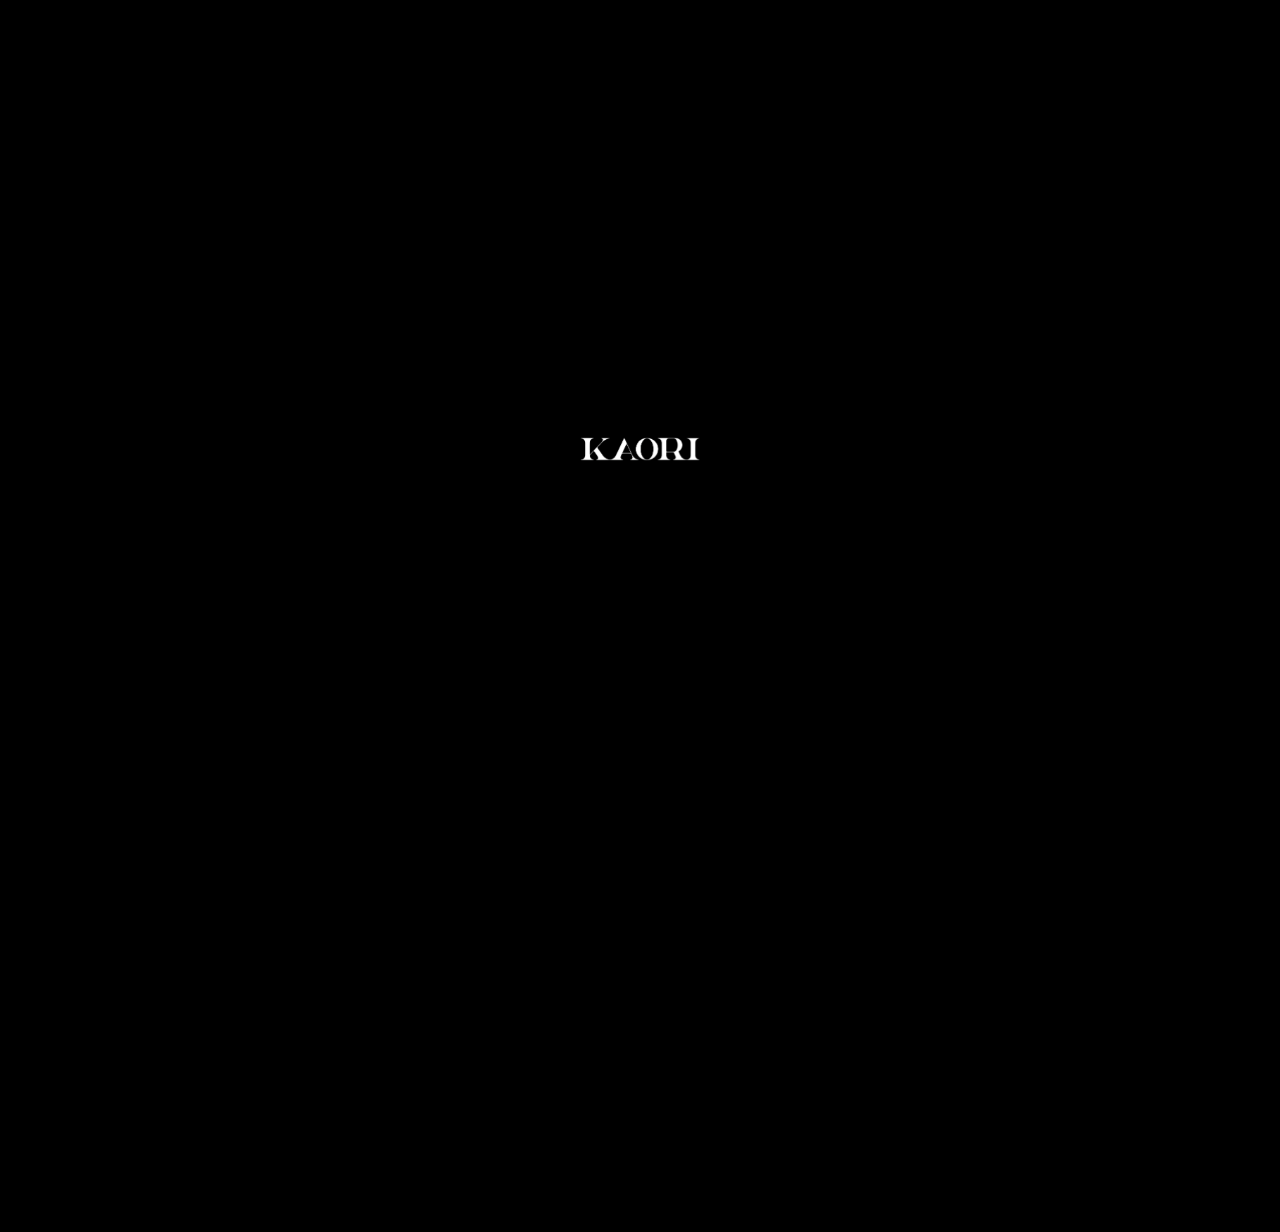
<file: contact.html>
<!DOCTYPE html>
<html lang="en">
<head>
  <meta charset="UTF-8"/>
  <meta name="viewport" content="width=device-width, initial-scale=1.0"/>
  <title>Contact Us</title>

  <!-- Main Stylesheets -->
  <link rel="stylesheet" href="style.css"/>
  <link rel="stylesheet" href="media-queries.css"/>
  <link rel="stylesheet" href="resturant-tour.css"/>
  <link rel="stylesheet" href="contact.css"/>

  <!-- Google Fonts -->
  <link rel="preconnect" href="https://fonts.googleapis.com"/>
  <link rel="preconnect" href="https://fonts.gstatic.com" crossorigin/>
  <link href="https://fonts.googleapis.com/css2?family=Forum&display=swap" rel="stylesheet"/>
  <link href="https://fonts.googleapis.com/css2?family=Open+Sans:wght@300;400&display=swap" rel="stylesheet"/>
  <link href="https://fonts.googleapis.com/css2?family=Cormorant+Garamond:ital,wght@0,300..700;1,300..700&display=swap" rel="stylesheet">

  <!-- Font Awesome -->
  <link rel="stylesheet"
        href="https://cdnjs.cloudflare.com/ajax/libs/font-awesome/6.5.0/css/all.min.css"/>
</head>
<body class="preloading">

      <!-- Preloader -->
  <div id="preloader">
    <img
      id="preloader-logo"
      src="Resources/kaori-footer.png"
      alt="Loading…"
    />
  </div>

  <main id="main-content" data-scroll-container>

    <!-- Navbar with Hamburger -->
    <!-- Ab sirf "fade-in" hai. Delay class JS dekh ke mobile par add karega. -->
<!-- NAVBAR -->
<div id="navbar" class="kaori-navbar fade-in">
  <!-- Logo -->
  <a href="index.html" class="logo-link">
    <div class="logo-img">
      <img src="Resources/kaori-footer.png" alt="KAORI Logo" />
    </div>
  </a>
  <!-- Hamburger Icon -->
  <div class="hamburger">
    <span></span>
    <span></span>
    <span></span>
  </div>

  <!-- Desktop Navigation Links -->
  <nav class="nav-links">
    <a href="resturant-tour.html">RESTURANT TOUR</a>
    <a href="contact.html">CONTACT</a>
       <a href="menu.html" class="cta">MENU</a>
  </nav>
</div>

<!-- MOBILE OVERLAY NAV MENU -->
<div class="mobile-nav-overlay">
  <nav class="mobile-nav">
    <a href="menu.html">MENU</a>
    <a href="resturant-tour.html">RESTURANT TOUR</a>
    <a href="contact.html">CONTACT</a>
  </nav>
</div>

    <!-- MAIN CONTENT -->
    <section class="content-section fade-in">
      <div class="container">
        <section class="tour-section">
          <div class="tour-wrapper">

            <!-- LEFT PANEL: HERO IMAGE + CONTACT -->
            <div class="tour-left fade-item"
                 style="background: url('Resources/Contact.jpg') center/cover no-repeat;">
              <div class="tour-overlay">
                <h2>CONTACT</h2>
              </div>
            </div>

            <!-- RIGHT PANEL: stacked full-width boxes -->
            <div class="tour-right fade-item">

              <!-- Get In Touch + Icons -->
              <div class="getin-box fade-item">
                <h3>GET IN TOUCH</h3>
                <p><strong>Address:</strong> Aimen Abad Road, next to Qasr-e-Iqbal Marquee, Sialkot</p>
                <p><strong>Phone:</strong> (052) 3522414</p>
                <p><strong>Email:</strong> hello@kaori.pk</p>
          <div class="social-icons">
            <a href="https://www.facebook.com/kaori.sialkot/" class="social-link" target="_blank">
              <i class="fab fa-facebook-f"></i>
            </a>
            <a href="https://www.instagram.com/kaori.pk/?hl=en" class="social-link" target="_blank">
              <i class="fab fa-instagram"></i>
            </a>
            <!-- <a href="https://twitter.com/yourhandle" class="social-link" target="_blank">
              <i class="fab fa-twitter"></i>
            </a>
            <a href="https://behance.net/yourhandle" class="social-link" target="_blank">
              <i class="fab fa-behance"></i>
            </a> -->
                </div>
              </div>

              <!-- Google Map (full width) -->
              <div class="map-box fade-item">
<iframe src="https://www.google.com/maps/embed?pb=!1m18!1m12!1m3!1d3365.8750602560926!2d74.53732819999999!3d32.4760334!2m3!1f0!2f0!3f0!3m2!1i1024!2i768!4f13.1!3m3!1m2!1s0x391eeba982905235%3A0x9381794d06848ba5!2sKaori!5e0!3m2!1sen!2s!4v1751356314694!5m2!1sen!2s" width="600" height="450" style="border:0;" allowfullscreen="" loading="lazy" referrerpolicy="no-referrer-when-downgrade"></iframe>
              </div>

            </div> <!-- /.tour-right -->

          </div> <!-- /.tour-wrapper -->
        </section> <!-- /.tour-section -->
      </div> <!-- /.container -->
    </section> <!-- /.content-section -->

  </main>

  <!-- FOOTER -->
  <footer id="site-footer">
    <div class="footer-inner fade-item">
      <div class="footer-logo"><img src="Resources/kaori-footer.png" alt="KAORI Logo"/></div>
      <h2 class="social-title">Follow Us</h2>
          <div class="social-icons">
            <a href="https://www.facebook.com/kaori.sialkot/" class="social-link" target="_blank">
              <i class="fab fa-facebook-f"></i>
            </a>
            <a href="https://www.instagram.com/kaori.pk/?hl=en" class="social-link" target="_blank">
              <i class="fab fa-instagram"></i>
            </a>
            <!-- <a href="https://twitter.com/yourhandle" class="social-link" target="_blank">
              <i class="fab fa-twitter"></i>
            </a>
            <a href="https://behance.net/yourhandle" class="social-link" target="_blank">
              <i class="fab fa-behance"></i>
            </a> -->
      </div>
    </div>
  </footer>

  <!-- SCRIPTS -->
<script>
  // Select DOM elements
  const hamburger = document.querySelector('.hamburger');
  const mobileMenu = document.querySelector('.mobile-nav-overlay');
  const navLinks = document.querySelectorAll('.mobile-nav a');

  // Toggle menu on hamburger click
  hamburger.addEventListener('click', () => {
    hamburger.classList.toggle('open');
    mobileMenu.classList.toggle('active');
  });

  // Close menu when any link is clicked
  navLinks.forEach(link => {
    link.addEventListener('click', () => {
      hamburger.classList.remove('open');
      mobileMenu.classList.remove('active');
    });
  });
</script>

<script>
  document.addEventListener('DOMContentLoaded', () => {
    const hamburger = document.querySelector('.hamburger');
    const overlay   = document.querySelector('.mobile-nav-overlay');

    // Toggle the overlay
    hamburger.addEventListener('click', () => {
      overlay.classList.toggle('open');
    });

    // Close when any link is clicked
    overlay.querySelectorAll('a').forEach(link =>
      link.addEventListener('click', () => overlay.classList.remove('open'))
    );
  });
</script>



<script>
    document.addEventListener('DOMContentLoaded', () => {
      const fadeItems = document.querySelectorAll('.fade-item, .fade-in');
      const observer = new IntersectionObserver((entries, obs) => {
        entries.forEach(entry => {
          if (entry.isIntersecting) {
            entry.target.classList.add('visible');
            obs.unobserve(entry.target);
          }
        });
      }, { threshold: 0.1 });
      fadeItems.forEach(el => observer.observe(el));
    });
  </script>

  <!-- Preloader initialization -->
  <script>
    window.addEventListener('load', () => {
      const pre  = document.getElementById('preloader');
      const logo = document.getElementById('preloader-logo');
      const body = document.body;
      logo.animate([
        { opacity: 0, transform: 'scale(0.95)' },
        { opacity: 1, transform: 'scale(1)' }
      ], {
        duration: 1000,
        easing: 'ease-out',
        fill: 'forwards'
      });
      setTimeout(() => {
        pre.classList.add('hide');
        body.classList.remove('preloading');
      }, 1600);
    });
  </script>

</body>
</html>
</file>
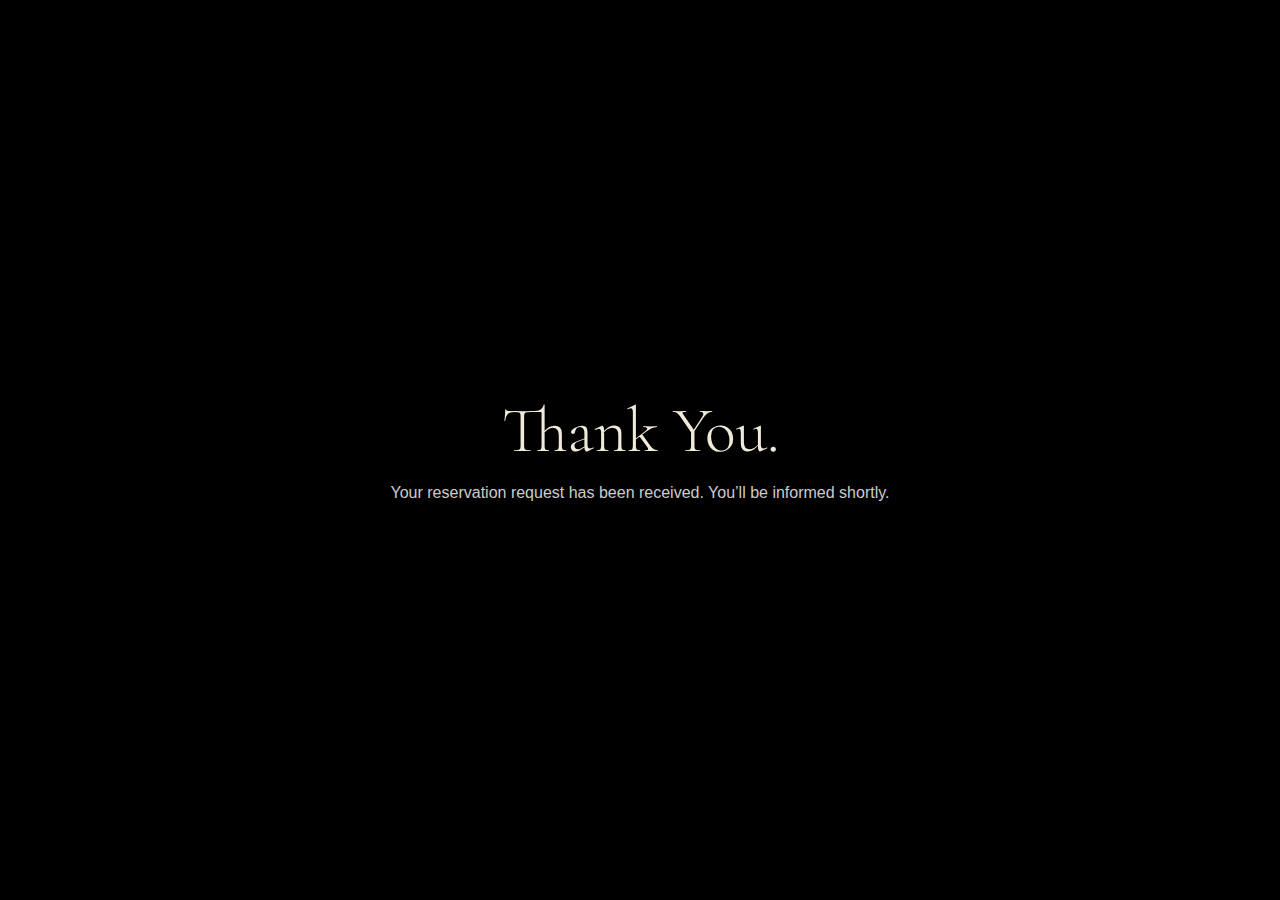
<file: thank_you.html>
<!DOCTYPE html>
<html lang="en">
<head>
  <meta charset="UTF-8" />
  <meta name="viewport" content="width=device-width, initial-scale=1.0"/>
  <title>Thank You – KAORI</title>

  <!-- Kaori’s core styles -->
  <link rel="stylesheet" href="style.css" />
  <link rel="stylesheet" href="media-queries.css" />
<link href="https://fonts.googleapis.com/css2?family=Cormorant+Garamond:wght@500;700&display=swap" rel="stylesheet">


  <style>
    /* reset + full-height background */
    html, body {
      margin: 0;
      padding: 0;
      height: 100%;
      background: #000;
    }
    /* flex-center wrapper with padding */
    .wrapper {
      display: flex;
      align-items: center;
      justify-content: center;
      text-align: center;
      min-height: 100vh;
      padding: 1rem;
      box-sizing: border-box;
    }
    /* constrain content width */
    .thank-you {
      max-width: 600px;
      width: 100%;
    }
    /* responsive headline */
    .thank-you h1 {
      font-family: "Cormorant Garamond", serif;
      color: #f0eada;
      font-weight: 300;
      margin: 0;
      line-height: 1.1;
      font-size: clamp(2rem, 8vw, 4rem);
    }
    /* responsive subtext */
    .thank-you p {
      margin-top: 1rem;
      font-family: sans-serif;
      color: #ccc;
      line-height: 1.4;
      font-size: clamp(0.9rem, 4vw, 1rem);
    }
  </style>
</head>
<body>
  <div class="wrapper">
    <div class="thank-you">
      <h1>Thank You.</h1>
      <p>Your reservation request has been received. You’ll be informed shortly.</p>
    </div>
  </div>
</body>
</html>
</file>
<file: media-queries.css>
/* ==========================================================================
   HERO SECTION (base)
   ========================================================================== */

   /* navbar */
.kaori-navbar {
  position: absolute; top:30px; left:70px;
  background-color: #0d0d0d; border-radius: 12px;
  padding:8px 18px; display:flex; align-items:center; gap:16px;
  width: max-content; z-index: 10;
}
.logo-img img { height:20px; }
.nav-links { display:flex; gap:15px; }
.nav-links a {
  color:#ccc; font-size:.65rem; padding:6px 10px;
  transition: color .3s;
}
.nav-links a:hover { color:#fff; }
.nav-links .cta {
  border:1px solid #888; background:rgba(255,255,255,0.05);
  border-radius:6px; color:#fff; padding:6px 14px; font-weight:500;
  transition: background .3s, border-color .3s;
}
.nav-links .cta:hover { background:rgba(255,255,255,0.1); border-color:#fff; }

/* hamburger (mobile) */
.hamburger {
  display: none; flex-direction:column; justify-content:space-between;
  width:24px; height:18px; cursor:pointer; margin-left:16px; z-index:11;
}
.hamburger span { height:2px; background:#f0eada; border-radius:1px; }


#hero {
  margin: 10px;
  display: flex;
  height: calc(100vh - 20px);
  gap: 10px;
  border-radius: 10px;
  position: relative;
}

.left-container {
  position: relative;
  width: 70%;
  border-radius: 10px;
  overflow: hidden;
  background: rgb(35, 35, 35) center/cover url(Resources/Hero.png);
}
.left-container::before {
  content: "";
  position: absolute; inset: 0;
  background: linear-gradient(to top, rgba(0,0,0,1), transparent);
  z-index: 1;
}
.left-container img.left-bg-img {
  position: absolute; inset: 0;
  width: 100%; height: 100%; object-fit: cover;
  opacity: 0; animation: fade-in-img 1s ease 0.4s forwards;
  z-index: 0;
}
.headline {
  position: absolute;
  bottom: 150px;
  left: 70px;
  color: #f0eada;
  font-family: "Italiana", sans-serif;
  font-weight: 800;
  font-size: 3.5vw;
  line-height: 1.2;
  text-shadow: 1px 1px 2px rgba(10,10,10,1);
  z-index: 2;
}
.headline h1 { margin: 0; font-weight: 500; }

/* cards */
.right-container {
  width: 30%;
  display: flex;
  flex-direction: column;
  gap: 10px;
}
#hero .card {
  position: relative; flex: 1; border-radius: 16px; overflow: hidden;
  display: flex; flex-direction: column; justify-content: flex-end;
  background-size: cover; background-position: center;
}
#hero .card::before {
  content: ""; position: absolute; inset: 0;
  background: linear-gradient(to top, rgba(0,0,0,1), transparent);
  z-index: 1;
}
.card-image img { width:100%; height:100%; object-fit:cover; transition:transform .4s ease; }
.card .overlay { position:absolute; inset:0; background:rgba(0,0,0,0.2); z-index:2; transition:background .4s ease; }
.card:hover .overlay { background:rgba(0,0,0,0.4); }
.card:hover .card-image img { transform: scale(1.03); }
.card-heading {
  position: absolute; bottom:20px; right:20px;
  color:#f0eada; font-family:"Italiana"; font-size:1vw; font-weight:500;
  text-shadow:1px 1px 2px rgba(0,0,0,0.4); z-index:3;
}





/* ==========================================================================
   TABLET LAYOUT (≤1024px)
   ========================================================================== */
@media (max-width: 1024px) {
   /* Hero becomes vertical flow */
  #hero {
    display: flex;
    flex-direction: column;
    height: auto;
  }

  /* Left pane above, full width */
  .left-container {
    width: 100%;
    height: auto;
  }
  .left-container img.left-bg-img {
    position: relative;
    height: auto;
  }

  /* Navbar & headline reposition */
  .kaori-navbar {
    top: 20px;
    left: 20px;
  }
  .headline {
    bottom: 20%;
    left: 20px;
    font-size: 6vw;
  }

  /* Right‐container: wrap cards, not force-nowrap */
  .right-container {
    display: flex !important;
    flex-direction: row !important;
    flex-wrap: nowrap !important;
    overflow-x: auto;           /* scroll if it overflows */
    gap: 10px !important;
    width: 100% !important;
    margin: 0 0 20px !important;
    padding: 0 20px !important;
  }
  .right-container .card {
    flex: 1 1 calc((100% - 20px) / 3);
    min-width: 240px;       /* <-- ensures they never shrink below 240px */
    height: 200px;
    margin: 0;
  }
}


/* ==========================================================================
   MOBILE LAYOUT (≤768px) 
   ========================================================================== */
@media (max-width: 768px) {
  /* same stacking but with smaller heights */
  .left-container { height: 50vh; }
  .headline { bottom: 15%; left: 15px; font-size: 8vw; }
  .right-container .card { height: 150px; }
  /* show hamburger */
  .nav-links { display: none; }
  .hamburger { display: flex; }
  .nav-links.open {
    display: flex; flex-direction: column;
    position: absolute; top: 56px; right: 20px;
    background: rgba(255, 0, 0, 0.95);
    padding: 10px; border-radius: 8px; gap: 10px;
  }

  .right-container {
    display: flex !important;
    flex-direction: column !important; /* stack */
    gap: 10px;
    padding: 0 20px 20px;
    margin: 20px 0;
  }
  .right-container .card {
    flex: 0 0 auto;
    width: 100%;
    height: 150px;
  }

   .menu-section {
    max-width: 100%;
    margin: 2rem 1rem;
    padding: 3rem 1rem;
  }
  .section-title {
    font-size: 2.5rem;
    margin-bottom: 1.5rem;
  }
  .menu-tabs {
    flex-wrap: wrap;
    gap: 0.5rem;
    margin-bottom: 2rem;
  }
  .menu-tab {
    font-size: 0.85rem;
    padding: 0.4rem 1rem;
  }
  .menu-item-grid {
    grid-template-columns: 1fr;
    gap: 1.5rem;
  }
  .item-name {
    font-size: 1rem;
  }
  .item-price {
    font-size: 1rem;
  }
  .item-desc {
    font-size: 0.85rem;
  }
  .view-full-btn {
    font-size: 0.9rem;
    padding: 0.5rem 1.5rem;
  }

}

/* ─────────── RESPONSIVE STACK @ ≤820px ─────────── */
@media (max-width: 820px) {
  /* 1) Hide scroll indicators */
  .scroll-ring-indicator,
  .ring-bg,
  .scroll-content,
  .scroll-bars,
  .scroll-label {
    display: none !important;
  }

  /* 2) Disable horizontal-scroll wrappers */
  .horizontal-container,
  .space-holder,
  .sticky,
  .horizontal,
  .horizontal-inner {
    position: static !important;
    width: 100% !important;
    height: auto !important;
    overflow: visible !important;
    transform: none !important;
    display: block !important;
  }

  /* 3) Stack all cards vertically */
  .cards {
    display: flex !important;
    flex-direction: column !important;
    flex-wrap: nowrap !important;
    align-items: stretch !important;
    padding: 1rem !important;
    gap: 1rem !important;
    position: static !important;
    min-width: auto !important;
    height: auto !important;
  }

  /* 4) Make each “card” full-width */
  .sample-card,
  .kaori-quality {
    width: 100% !important;
    margin: 0 0 1.5rem 0 !important;
    height: auto !important;
    flex-shrink: 0 !important;
  }

  /* 5) Inside .sample-card, stack text above image */
  .sample-card {
    display: flex !important;
    flex-direction: column !important;
    padding: 1.5rem !important;
  }
  .sample-card .text-content,
  .sample-card .image-content {
    width: 100% !important;
    margin: 0 !important;
  }

  /* 6) Breathing room: heading, text, image */
  .sample-card .text-content h2 {
    margin-bottom: 1rem !important;
  }
  .sample-card .text-content p {
    margin-bottom: 1.5rem !important;
  }
  .sample-card .image-content {
    margin-top: 1.5rem !important;
  }
}





@media (max-width: 825px) {
  /* 1) Hero container full width, flow by content */
  #hero {
    display: block !important;
    height: auto !important;
    margin: 0px !important;
    padding: 0 10px !important;
  }

 
  

  /* 3) Left pane sits below navbar, fixed height */
  .left-container {
    position: relative !important;
    width: 100% !important;
    height: 90vh !important;
    margin: 56px 0 0 0 !important; /* push below navbar */
    border-radius: 1rem !important;
    overflow: hidden;
  }
  .left-container img.left-bg-img {
    position: absolute !important;
    inset: 0 !important;
    width: 100% !important;
    height: 100% !important;
    object-fit: cover !important;
  }
  .left-container::before {
    inset: 0 !important;
  }

  /* 4) Headline inside left-container, spaced from top */
  .headline {
    position: absolute !important;
    margin-top: 150px !important;
    margin-left: 20px;
    text-align: left;
    font-size: 3rem !important;
    line-height: 1.1 !important;
    z-index: 10 !important;
  }

  /* 5) Cards stack after left-pane */
  .right-container {
    display: flex !important;
    flex-direction: column !important;
    gap: 12px !important;
    padding: 16px !important;
    margin: 0 !important;
  }
  .right-container .card {
    width: 100% !important;
    height: 150px !important;
    border-radius: 8px !important;
  }

  /* Card heading size */
  .card-heading {
    position: absolute;
    bottom: 20px;
    right: 20px;
    color: #f0eada;
    font-family: "Italiana", sans-serif;
    font-size: 2rem !important;
    font-weight: 500;
    text-align: right;
    line-height: 1.2;
    text-shadow: 1px 1px 2px rgba(0,0,0,0.4);
    pointer-events: none;
    z-index: 3;
  }

 
 
         

  /* Booking section wrapper (if needed) */
  .booking-section {
    /* your overrides here */
  }


  .about-history-section{
    margin-top: 0px;
  }

 .about-history-wrapper {  
    flex-direction: column;
    gap: 70px !important;
    padding: 1rem !important;
  }

  /* override flex-grow on mobile */
  .about-history-wrapper .card {
    flex: 0 0 auto !important;
    width: 100% !important;
    margin-bottom: 0 !important;
  }

  .about-history-wrapper .content {
    flex-direction: row !important;
    gap: 12px !important;
  }
  .about-history-wrapper .img-wrap {
    flex: 0 0 40%;
    max-width: 40%;
    height: auto;
  }
  .about-history-wrapper .info {
    justify-content: flex-end;
    gap: 4px;
  }
  .about-history-wrapper .subtitle {
    font-size: 0.85rem;
    margin-bottom: 0;
  }
  .about-history-wrapper .title {
    font-size: 1.8rem;
    margin-bottom: 4px;
  }
  .about-history-wrapper .arrow {
    font-size: 1.2rem;
    margin-top: 0;
  }

}



/* ─────────── MID-SIZE (≤1200px & >768px) ─────────── */
@media (max-width: 1200px) and (min-width: 769px) {
  .menu-section {
    /* full width minus side-margins */
    max-width: calc(100% - 4rem);
    margin: 2rem auto;
    /* thoda kam padding taake border andar rahe */
    padding: 3rem 1.5rem;
  }
}




/* ==========================================================================  
   MOBILE – NARROW VIEW @ ≤530px  
   ========================================================================== */
@media (max-width: 530px) {
  .item-header {
    display: flex !important;
    flex-direction: row !important;
    flex-wrap: nowrap;
    align-items: center;
    gap: 0.5rem;
  }
  .item-name,
  .item-price {
    flex: 0 0 auto;
    white-space: nowrap;
    font-size: 0.95rem; /* adjust if needed */
  }
  .dots {
    flex: 1 1 auto;
    min-width: 0;
    border-bottom: 1px dotted #444;
    margin: 0 0.5rem;
    /* ensure overflow is handled */
    overflow: hidden;
  }
}



/* ==========================================================================
   CUSTOM MENU PAGE – RESPONSIVE OVERRIDES (match homepage break at 820px)
   ========================================================================== */

/* by default (desktop) */
.hamburger,
.mobile-nav-overlay {
  display: none;
}

/* desktop nav-links */
@media screen and (min-width: 821px) {
  .kaori-navbar .nav-links {
    display: flex !important;
  }
}

/* mobile layout ≤820px */
@media screen and (max-width: 820px) {

   /* 2) Navbar fixed top, logo center, hamburger left, hide links */
  .kaori-navbar {
    position: relative !important;
    top: 100; left: 0; right: 0;
    width: 100% !important;
    height: 50px;
    background: transparent;
    display: flex;
    align-items: center;
    justify-content: center;
    padding: 0;
    z-index: 1000;
    border-radius: 0;
    transition: transform 0.3s ease, opacity 0.3s ease;
  }

  .kaori-navbar .logo-img {
    margin: 0; /* centers logo */
  }

   .kaori-navbar .logo-img img {
    height: 35px; /* centers logo */
  }
  .nav-links {
    display: none !important;
  }
  .hamburger {
    display: flex !important;
    position: absolute;
    top: 50%;
    left: 16px;
    transform: translateY(-50%);
    cursor: pointer;
    margin-left: -1px;
  }
  .hamburger span {
    background: #f0eada;
  }

  /* 1) Show hamburger, hide desktop links */
  .hamburger {
    display: flex !important;
    cursor: pointer;
    gap: 4px;
  }
  .kaori-navbar .nav-links {
    display: none !important;
  }

  /* 2) Navbar full-width styling */
  .kaori-navbar {
    width: 100% !important;
    padding: 8px 16px !important;
    justify-content: center !important;
    position: relative !important;
  }

  .hamburger {
    position: absolute;
    left: 16px;
    top: 50%;
    transform: translateY(-50%);
  }

  .hamburger span {
    display: block;
    width: 24px;
    height: 3px;
    background: #f0eada;
    border-radius: 2px;
  }

  /* 3) Mobile overlay nav */
  .mobile-nav-overlay {
    display: none;
    position: fixed;
    inset: 0;
    background: rgba(0,0,0,0.95);
    z-index: 1000;
    flex-direction: column;
    align-items: center;
    justify-content: center;
    gap: 1.5rem;
  }
  .mobile-nav-overlay.open {
    display: flex !important;
  }
  .mobile-nav a {
    color: #fff;
    font-size: 1.25rem;
    text-transform: uppercase;
    padding: 0.5rem 0;
  }

  /* 4) Page title */
  .page-title-banner .banner-content h1 {
    font-size: 2rem !important;
    text-align: center !important;
  }

  /* 5) Tabs wrap */
  .menu-tabs {
    display: flex !important;
    flex-wrap: wrap !important;
    justify-content: center !important;
    gap: 0.5rem !important;
    margin-bottom: 1.5rem !important;
  }
  .menu-tab {
    flex: 1 1 45% !important;
    max-width: 45% !important;
    text-align: center !important;
    padding: 0.5rem !important;
    font-size: 0.9rem !important;
  }

  /* 6) Menu items → single column */
  .menu-item-grid {
    display: grid !important;
    grid-template-columns: 1fr !important;
    gap: 1rem !important;
  }
  .item-header .item-name,
  .item-header .item-price {
    font-size: 1rem !important;
  }
  .item-desc {
    font-size: 0.9rem !important;
    line-height: 1.4 !important;
  }
}


/* ──────────────────────────────────────────────────────────────────────────
   FORCE MOBILE “MENU” BANNER TO MATCH .menu-section WIDTH @ ≤820px
   ────────────────────────────────────────────────────────────────────────── */
@media (max-width: 820px) {
  .page-title-banner {
    /* same horizontal gutters as .menu-section */
    width: calc(100% - 2rem) !important;  
    margin: 5.5rem auto 0rem auto !important;       /* top/bottom 1.5rem, left/right auto */
    box-sizing: border-box !important;    /* include padding in that width */

    /* if you had padding on desktop, preserve the vertical vs horizontal */
    padding: 2.5rem 1rem !important;      /* adjust as needed for your design */
  }

  .page-title-banner .banner-content h1 {
    text-align: center !important;       /* ensure the text is dead-center */
  }
}

@media (max-width: 1200px) {
  .page-title-banner {
    /* same horizontal gutters as .menu-section */
    width: calc(100% - 2rem) !important;  
    margin: 5.5rem auto 0rem auto !important;       /* top/bottom 1.5rem, left/right auto */
    box-sizing: border-box !important;    /* include padding in that width */

    /* if you had padding on desktop, preserve the vertical vs horizontal */
    padding: 2.5rem 1rem !important;      /* adjust as needed for your design */
  }

  .page-title-banner .banner-content h1 {
    text-align: center !important;       /* ensure the text is dead-center */
  }
}


@media (max-width: 820px) {
  /* 1) Turn the header into a 3-column grid: name | dots | price */
  .menu-item .item-header {
    display: grid !important;
    grid-template-columns: auto 1fr auto !important;
    column-gap: 0.5rem !important;
    align-items: center !important;
    box-sizing: border-box !important;
  }

  /* 2) Allow long names to wrap inside their cell */
  .menu-item .item-name {
    white-space: normal !important;
    word-break: break-word !important;
  }

  /* 3) Dots cell fills the gap but never wraps */
  .menu-item .dots {
    overflow: hidden !important;
    white-space: nowrap !important;
  }

  /* 4) Keep price on one line */
  .menu-item .item-price {
    white-space: nowrap !important;
  }
}


@media (max-width: 820px) {

  .menu-tabs {
    display: flex !important;
    flex-wrap: nowrap !important;
    overflow-x: auto !important;
    -webkit-overflow-scrolling: touch !important;
    gap: 0.5rem !important;
    padding: 0 1rem !important;
    justify-content: flex-start !important;    /* ← lock to left edge */
    scroll-snap-type: x mandatory !important;
    box-sizing: border-box !important;
  }

  .menu-tab {
    flex: 0 0 auto !important;
    scroll-snap-align: start !important;
  }

  /* optional: hide the scrollbar for a cleaner look */
  .menu-tabs::-webkit-scrollbar {
    height: 4px;
  }
  .menu-tabs::-webkit-scrollbar-thumb {
    background: rgba(255,255,255,.2);
    border-radius: 2px;
  }
}


@media (max-width: 820px) {
  .menu-tabs {
    /* Firefox */
    scrollbar-width: none !important;
    /* IE 10+ */
    -ms-overflow-style: none !important;
  }
  /* Chrome, Safari, Opera */
  .menu-tabs::-webkit-scrollbar {
    display: none !important;
  }
}

@media (max-width: 768px) {
  main[data-scroll-container] {
    display: block !important;
    overflow: auto !important;
    height: auto !important;
  }

  body {
    overflow: auto !important;
  }


  section,
  .cards,
  .image-split-section,
  .booking-section,
  .menu-section,
  .about-history-section {
    display: block !important;
    opacity: 1 !important;
    visibility: visible !important;
  }
}
</file>
<file: resturant-tour.css>
/* 1) Pause your page’s animations while the loader is up */
  body.preloading * {
    animation-play-state: paused !important;
    transition: none         !important;
  }

  /* 2) Make #preloader fill the screen */
  #preloader {
    position: fixed;
    inset: 0;
    background: #000;
    display: flex;
    align-items: center;
    justify-content: center;
    z-index: 9999;
  }

  /* 3) Initial state for the logo */
  #preloader-logo {
    width: 120px;
    opacity: 0;
    transform: scale(0.95);
  }

  /* 4) Class to hide it—match whatever your JS actually adds: */
  #preloader.hide,
  #preloader.hidden {
    opacity: 0;
    visibility: hidden;
    transition: opacity 0.4s ease-out, visibility 0.4s;
  }


/* =====================================================================
   RESTAURANT TOUR OVERRIDES (UPDATED)
   ===================================================================== */

/* 1) Disable any parent “container” caps */
.content-section.fade-in {
  padding: 0;
}
.content-section.fade-in > .container {
  max-width: none;
  padding: 0;
}

/* =====================================================================
   BASE LAYOUT (desktop)
   ===================================================================== */
.tour-section {
  background-color: #000;
  height: auto;
  overflow: visible;
}

.tour-wrapper {
  display: flex;
  gap: 2rem;
  margin: 100px 70px;
  align-items: stretch;
}

/* ─── LEFT PANEL ─── */
.tour-left {
  flex: 1;
  position: relative;
  overflow: hidden;
  border: 1px solid rgba(255,255,255,0.2);
  border-radius: 12px;
  background: url('Resources/Kaori-Ritual.jpg') center/cover no-repeat;
  min-height: 50vh;
}
.tour-left::before {
  content: "";
  position: absolute;
  inset: 0;
  background: linear-gradient(to top, rgba(0,0,0,0.7) 20%, transparent 60%);
  z-index: 1;
}
.tour-overlay {
  position: absolute;
  bottom: 1.5rem;
  left: 1.5rem;
  padding: 0.75rem 1.25rem;
  border-radius: 6px;
  z-index: 2;
}
.tour-overlay h2 {
  font-family: 'Cormorant Garamond', serif;
  font-weight: 300;
  /* responsive clamp: won’t go below 2rem or above 4rem */
  font-size: clamp(2rem, 6vw, 4rem);
  line-height: 1.1;
  text-shadow: 1px 1px 2px rgba(0,0,0,0.6);
  color: #f0eada;
}

/* ─── RIGHT PANEL (grid) ─── */
.tour-right {
  flex: 1;
  display: grid;
  grid-template-columns: 1fr 1fr;
  /* first row equal height */
  grid-template-rows: 1fr auto auto;
  grid-template-areas:
    "intro image"
    "reviews reviews"
    "story  story";
  gap: 1.5rem;
  align-items: stretch;
}

/* 1) Intro */
.tour-intro {
  grid-area: intro;
  border: 1px solid rgba(255,255,255,0.2);
  border-radius: 8px;
  padding: 1.5rem;
  display: flex;
  flex-direction: column;
  justify-content: space-between;
  height: 100%;
}
.tour-intro h3 {
  margin-bottom: 0.5rem;
  color: #f0eada;
  font-family: 'Cormorant Garamond', serif;
  font-weight: 200;
  font-size: 1.5rem;
}
.tour-intro p {
  color: #ccc;
  font-family: 'Open Sans', sans-serif;
  font-size: 0.9rem;
  line-height: 1.4;
}

/* 2) Square image */
.tour-image {
  grid-area: image;
  height: 100%;
  overflow: hidden;
}
.tour-image img {
  width: 100%;
  height: 100%;
  object-fit: cover;
  border-radius: 8px;
}

/* 3) Reviews */
.tour-reviews {
  grid-area: reviews;
  display: flex;
  gap: 1rem;
  flex-wrap: wrap;
}
.review-card {
  flex: 1;
  border: 1px solid rgba(255,255,255,0.2);
  border-radius: 6px;
  padding: 1rem;
  text-align: center;
}
.review-card .stars { color: #f0eada; margin-bottom: 0.5rem; }
.review-card .title {
  font-family: 'Cormorant Garamond', serif;
  font-weight: 200;
  color: #f0eada;
  margin: 0.25rem 0;
}
.review-card .sub {
  font-family: 'Open Sans', sans-serif;
  font-size: 0.75rem;
  color: #aaa;
}

/* 4) Story */
.tour-story {
  grid-area: story;
  display: grid;
  grid-template-columns: 1fr 1fr;
  gap: 1.5rem;
}
.story-image {
  overflow: hidden;
  border-radius: 8px;
}
.story-image img {
  width: 100%;
  height: 100%;
  object-fit: cover;
}
.story-text {
  border: 1px solid rgba(255,255,255,0.2);
  border-radius: 8px;
  padding: 1.5rem;
}
.story-text h4 {
  color: #f0eada;
  font-family: 'Cormorant Garamond', serif;
  font-weight: 200;
  font-size: 1.25rem;
  margin-bottom: 0.75rem;
}
.story-text p {
  color: #ccc;
  font-family: 'Open Sans', sans-serif;
  font-size: 0.9rem;
  line-height: 1.4;
}



/* =====================================================================
   ANYVIEWPORT ≤900px — stack wrapper only, keep two-column inside right
   ===================================================================== */
@media (max-width: 900px) {
  .tour-wrapper {
    display: flex;
    flex-direction: column;
    margin: 50px 20px;
    gap: 1.5rem;
  }

  /* left first */
  .tour-left {
    order: 0;
    width: 100%;
    min-height: 40vh;
  }

  /* right second, still grid to preserve 2-col on both sections */
  .tour-right {
    order: 1;
    width: 100%;
    display: grid;
  }

  /* images scale naturally */
  .tour-image img,
  .story-image img {
    width: 100%;
    height: auto;
    aspect-ratio: auto;
  }
}

/* =====================================================================
   NARROW MOBILE ≤530px — collapse right into one column & stack both sections
   ===================================================================== */
@media (max-width: 530px) {
  /* collapse entire right panel */
  .tour-right {
    display: block;
  }

  /* ensure sushi + image stack */
  .tour-intro,
  .tour-image {
    width: 100%;
    margin-bottom: 1.5rem;
  }

  /* ensure reviews stack if needed */
  .tour-reviews {
    width: 100%;
    margin-bottom: 1.5rem;
  }

  /* ensure story container stacks its items */
  .tour-story {
    display: block;
  }

  /* story image + text full-width */
  .story-image,
  .story-text {
    width: 100%;
    margin-bottom: 1.5rem;
  }

  /* images resize gracefully */
  .tour-image img,
  .story-image img {
    width: 100%;
    height: auto;
  }
}



/* ─── TOUR PAGE VIDEO SECTION ─── */
.tour-video-section {
  margin-top: 60px;
  background: #000;
  padding: 2rem 1rem;
  text-align: center;
}

.tour-video {
  height: 85vh;           /* screen ka aadha height */
  max-height: 600px;      /* zyada badi screen pe limit */
  width: 100%;
  max-width: 1200px;      /* or whatever container width you prefer */
  border-radius: 16px;    /* same radius as your cards */
  display: inline-block;
  object-fit: cover;      /* ensures it fills without distortion */
}
</file>
<file: contact.css>
/* 1) Pause your page’s animations while the loader is up */
  body.preloading * {
    animation-play-state: paused !important;
    transition: none         !important;
  }

  /* 2) Make #preloader fill the screen */
  #preloader {
    position: fixed;
    inset: 0;
    background: #000;
    display: flex;
    align-items: center;
    justify-content: center;
    z-index: 9999;
  }

  /* 3) Initial state for the logo */
  #preloader-logo {
    width: 120px;
    opacity: 0;
    transform: scale(0.95);
  }

  /* 4) Class to hide it—match whatever your JS actually adds: */
  #preloader.hide,
  #preloader.hidden {
    opacity: 0;
    visibility: hidden;
    transition: opacity 0.4s ease-out, visibility 0.4s;
  }

/* =============================================================================
   contact.css  — Contact Us page overrides (updated map intrinsic ratio)
   ============================================================================= */

/* 1) Hide the original video section */
.tour-video-section {
  display: none !important;
}

/* 2) Flatten the content container */
.content-section.fade-in {
  padding: 0;
}
.content-section.fade-in > .container {
  max-width: none;
  padding: 0;
}

/* =============================================================================
   BASE LAYOUT
   ============================================================================= */
.tour-section {
  background-color: #000;
  overflow: visible;
}
.tour-wrapper {
  display: flex;
  gap: 2rem;
  margin: 100px 70px;
  align-items: stretch;
}

/* ─── LEFT PANEL ─── */
.tour-left {
  flex: 1;
  position: relative;
  overflow: hidden;
  border: 1px solid rgba(255,255,255,0.2);
  border-radius: 12px;
  background: url('Resources/Ambience.jpg') center/cover no-repeat;
  min-height: 50vh;
}
.tour-left::before {
  content: "";
  position: absolute;
  inset: 0;
  background: linear-gradient(to top, rgba(0,0,0,0.7) 20%, transparent 60%);
  z-index: 1;
}
.tour-overlay {
  position: absolute;
  bottom: 1.5rem;
  left: 1.5rem;
  padding: 0.75rem 1.25rem;
  border-radius: 6px;
  z-index: 2;
}
.tour-overlay h2 {
  font-family: 'Italiana', serif;
  font-weight: 300;
  font-size: clamp(2rem, 6vw, 4rem);
  color: #f0eada;
  text-shadow: 1px 1px 2px rgba(0,0,0,0.6);
}

/* ─── RIGHT PANEL ─── */
.tour-right {
  flex: 1;
  display: flex;
  flex-direction: column;
  gap: 1.5rem;
}

/* ─── GET IN TOUCH BOX ─── */
.getin-box {
  background: transparent;
  border: 1px solid rgba(255,255,255,0.2);
  border-radius: 12px;
  padding: 2rem;
  color: #f0eada;
  display: flex;
  flex-direction: column;
  gap: 1rem;
  text-align: center;
}
.getin-box h3 {
  font-family: 'Italiana', serif;
  font-weight: 200;
  font-size: 3rem;
  letter-spacing: 0.1em;
}
.getin-box p {
  margin: 0;
  font-family: 'Open Sans', sans-serif;
  font-size: 0.9rem;
  color: #ccc;
}

/* ─── SOCIAL ICONS UNDER EMAIL ─── */
.getin-box .social-icons {
  display: flex;
  gap: 1rem;               /* tighten spacing */
  padding: 0;              /* remove any extra padding */
  margin-top: 0.5rem;      /* space below email */
  justify-content: center;
  border: none !important; /* remove any inherited border */
  background: none !important;
}
.getin-box .social-link {
  color: #f0eada;
  font-size: 1.25rem;      /* smaller icons */
  line-height: 1;
}

/* ─── GOOGLE MAP BOX ─── */
/* Use intrinsic ratio (16:9) so map always fills container */
.map-box {
  background: transparent;
  border: 1px solid rgba(255,255,255,0.2);
  border-radius: 12px;
  overflow: hidden;

  position: relative;
  width: 100%;
  padding-top: 56.25%;       /* 16:9 aspect ratio */
}
.map-box iframe {
  position: absolute;
  top: 0;
  left: 0;
  width: 100%;
  height: 100%;
  border: 0;
  display: block;
}

/* =============================================================================
   RESPONSIVE ADJUSTMENTS
   ============================================================================= */
@media (max-width: 900px) {
  .tour-wrapper {
    flex-direction: column;
    margin: 80px 20px;
  }
}

@media (max-width: 530px) {
  .getin-box,
  .map-box {
    margin-bottom: 1.5rem;
  }
}
</file>
<file: style.css>
/* ==========================================================================
   RESET & BASE STYLES
   ========================================================================== */
*,
*::before,
*::after {
  margin: 0;
  padding: 0;
  box-sizing: border-box;
}

body {
  font-family: sans-serif;
  background-color: #000;
  color: #000;
  -webkit-font-smoothing: antialiased;
  -moz-osx-font-smoothing: grayscale;
  overflow: auto;
  scroll-behavior: smooth;
}

a {
  text-decoration: none;
  color: inherit;
}





/* Preloader backdrop */
#preloader {
  position: fixed; inset: 0;
  background: #000;
  display: flex; align-items: center; justify-content: center;
  z-index: 9999;
}

/* Logo base: invisible and slightly small */
#preloader-logo {
  width: 150px;
  opacity: 0;
  transform: scale(0.95);
}

/* Hide utility */
#preloader.hidden {
  display: none !important;
}

/* style.css mein daalein */
body.preloading * {
  animation-play-state: paused !important;
  transition: none         !important;
}




/* ==========================================================================
   HERO SECTION
   ========================================================================== */
/* Container */
#hero {
  margin: 10px;
  display: flex;
  height: auto;
  gap: 10px;
  border-radius: 10px;
}

/* Left Pane */
.left-container {
  position: relative;
  width: 70%;
  border-radius: 10px !important;
  background: rgb(35, 35, 35) center/cover url(Resources/Hero.png);
}
.left-container::before {
  content: "";
  position: absolute;
  inset: 0;
  background: linear-gradient(to top, rgba(0, 0, 0, 1), transparent);
  z-index: 1;
  pointer-events: none;
}
.left-container img.left-bg-img {
  position: absolute;
  inset: 0;
  width: 100%;
  height: 100%;
  object-fit: cover;
  opacity: 0;
  animation: fade-in-img 1s ease forwards 0.4s;
  z-index: 0;
  pointer-events: none;
}

/* Headline */
.headline {
  position: absolute;
  bottom: 150px;
  left: 70px;
  color: #f0eada;
  font-family: "Italiana", sans-serif;
  font-weight: 800;
  font-size: 3.5vw;
  line-height: 1.2;
  text-shadow: 1px 1px 2px rgba(10,10,10,1);
  z-index: 2;
}
.headline h1 {
  margin: 0;
  font-weight: 500;
}
.animation-text-wipe {
  display: inline-block;
  opacity: 0;
  mask: linear-gradient(to left, transparent 20%, black 80%) no-repeat;
  mask-size: 400%;
  mask-position: 100%;
  -webkit-mask: linear-gradient(to left, transparent 20%, black 80%) no-repeat;
  -webkit-mask-size: 400%;
  -webkit-mask-position: 100%;
  animation: text-wipe-smooth 2.8s cubic-bezier(0.77,0,0.175,1) forwards;
}
.headline h1 div:nth-child(1) { animation-delay: 0s; }
.headline h1 div:nth-child(2) { animation-delay: 0.3s; }
.headline h1 div:nth-child(3) { animation-delay: 0.6s; }

/* ==========================================================================
   HERO SECTION – Right Pane (Hero Cards)
   ========================================================================== */
#hero {
  display: flex;
  gap: 10px;
  margin: 10px;
  border-radius: 10px;
  /* height:auto; */          /* agar zaroorat ho to */
}

#hero .right-container {
  width: 30%;
  display: flex;
  flex-direction: column;
  gap: 10px;
}

/* Card base */
#hero .card {
  position: relative;
  flex: 1;
  border-radius: 16px;
  overflow: hidden;
  display: flex;
  flex-direction: column;
  justify-content: flex-end;
  background-size: cover;
  background-position: center;
}

/* Full-cover invisible link */
#hero .card > a.card-link {
  position: absolute;
  inset: 0;             /* top/right/bottom/left:0 */
  display: block;
  z-index: 3;           /* above overlays */
  text-decoration: none;
  color: inherit;
}

/* Gradient at bottom */
#hero .card::before {
  content: "";
  position: absolute;
  inset: 0;
  background: linear-gradient(to top, rgba(0,0,0,1), transparent);
  pointer-events: none;
  z-index: 1;
}

/* Dark tint overlay on hover */
#hero .card .overlay {
  position: absolute;
  inset: 0;
  background-color: rgba(0,0,0,0.2);
  transition: background-color 0.4s ease;
  pointer-events: none;  /* allow clicks through */
  z-index: 2;
}
#hero .card:hover .overlay {
  background-color: rgba(0,0,0,0.4);
}

/* Background images (keep your files/menu.jpg etc.) */
#hero .right-container .card:nth-child(1) {
  background-image: url('Resources/KAORI-Panasian.jpg');
}
#hero .right-container .card:nth-child(2) {
  background-image: url('Resources/Card-2.png');
}
#hero .right-container .card:nth-child(3) {
  background-image: url('Resources/Ambience.jpg');
}

/* Image zoom effect */
#hero .card-image img {
  width: 100%;
  height: 100%;
  object-position: top center;
  transition: transform 0.4s ease;
}
#hero .card:hover .card-image img {
  transform: scale(1.03);
}

/* Heading text */
#hero .card-heading {
  position: absolute;
  bottom: 20px;
  right: 20px;
  color: #f0eada;
  font-family: "Italiana", serif;
  font-size: 1vw;
  font-weight: 500;
  text-shadow: 1px 1px 2px rgba(0,0,0,0.4);
  pointer-events: none;  /* so link still catches clicks */
  z-index: 4;            /* above the link */
}



/* ==========================================================================
   NAVBAR
   ========================================================================== */
.kaori-navbar {
  position: absolute;
  top: 30px;
  left: 70px;
  background-color: #0d0d0d;
  border-radius: 12px;
  padding: 8px 18px;
  display: flex;
  align-items: center;
  gap: 16px;
  width: max-content;
  z-index: 10;
}
.logo-img img {
  height: 20px;
  object-fit: cover;
  display: block;
}
.nav-links {
  display: flex;
  align-items: center;
  gap: 15px;
}
.nav-links a {
  color: #ccc;
  font-family: 'Helvetica Neue', sans-serif;
  font-size: 0.65rem;
  padding: 6px 10px;
  transition: color 0.3s ease;
}
.nav-links a:hover { color: #fff; }
.nav-links .cta {
  border: 1px solid #888;
  background-color: rgba(255,255,255,0.05);
  border-radius: 6px;
  color: #fff;
  padding: 6px 14px;
  font-weight: 500;
  transition: background 0.3s ease, border-color 0.3s ease;
}
.nav-links .cta:hover {
  background-color: rgba(255,255,255,0.1);
  border-color: #fff;
}


/* ==========================================================================
   ANIMATIONS
   ========================================================================== */
@keyframes text-wipe-smooth {
  0% {
    opacity: 0;
    mask-position: 100%;
    -webkit-mask-position: 100%;
  }
  100% {
    opacity: 1;
    mask-position: 0%;
    -webkit-mask-position: 0%;
  }
}
@keyframes fade-in-up {
  0%   { opacity: 0; transform: translateY(10px); }
  100% { opacity: 1; transform: translateY(0); }
}
@keyframes fade-in-img {
  from { opacity: 0; }
  to   { opacity: 1; }
}



.fade-in { opacity: 0; animation: fade-in-up 1s ease forwards; }
.fade-delay-navbar { animation-delay: 0.2s; }
.fade-delay-left    { animation-delay: 0.4s; }
.fade-delay-card-1       { animation-delay: 0.3s; }
.fade-delay-card-2    { animation-delay: 0.6s; }
.fade-delay-card-3   { animation-delay: 0.9s; }

.fade-delay-1 { animation-delay: 0.3s; }
.fade-delay-2 { animation-delay: 0.4s; }
.fade-delay-3 { animation-delay: 0.5s; }

.menu-content.active .fade-in {
  animation-delay: 0s !important;
}



/* ==========================================================================
   SECTION 2: IMAGE + TEXT SPLIT
   ========================================================================== */
/* Divider line */
.section-divider {
  width: 80%;
  height: 1px;
  background-color: rgb(55,55,55);
  margin: 150px auto 0;
}

/* Layout */
.image-split-section {
  border-top: 1px solid rgb(55,55,55);
  border-bottom: 1px solid rgb(55,55,55);
  margin-top: 100px;
  display: flex;
  align-items: center;
  justify-content: space-between;
  gap: 60px;
  padding: 100px 8vw 40px;
  background-color: #000;
  flex-wrap: wrap;
}

.faded-photo-top {
    position: relative;
    overflow: hidden;
    display: flex;
    align-items: center;
    justify-content: center;
}

/* Columns */
.split-left,
.split-right {
  flex: 1;
}

/* Heading style */
.split-left h2 {
  font-family: 'Italiana', serif;
  font-size: 2.8rem;
  line-height: 1.6;
  color: #f0eada;
  font-weight: 400;
  margin: 0;
  text-align: left;
}

/* Image container */
.faded-photo-top {
  position: relative;
  overflow: hidden;
}
.faded-photo-top::before {
  content: '';
  position: absolute;
  top: 0; left: 0;
  width: 100%; height: 40%;
  background: linear-gradient(to bottom, #000 0%, transparent 100%);
  pointer-events: none;
  z-index: 1;
}

/* The image itself */
.split-image {
  width: 100%;
  max-width: 520px;
  border-radius: 24px;
  object-fit: cover;
  box-shadow: 0 0 30px rgba(0,0,0,0.4);
}

/* Mobile responsiveness */
@media (max-width: 900px) {
  .image-split-section {
    flex-direction: column;
    padding: 60px 5vw;
  }
  .split-left h2 {
    font-size: 1.8rem;
    text-align: center;
  }
  .split-right {
    margin-top: 30px;
  }
  .split-image {
    max-width: 100%;
  }
}

/* ==========================================================================
   GLOBAL FADE-IN ANIMATION (from About/History)
   ========================================================================== */
.fade-item {
  opacity: 0;
  transform: translateY(20px);
  transition: opacity 0.6s ease-out, transform 0.6s ease-out;
}
.fade-item.visible {
  opacity: 1;
  transform: translateY(0);
}

/* ==========================================================================
   3RD SECTION: BUMPER & SCROLL INDICATOR
   ========================================================================== */
.bumper {
  text-align: center;
  padding: 40px 16px;
  background-color: #111;
  color: #fff;
  font-family: 'Forum', serif;
  font-size: 2rem;
}

.scroll-ring-indicator {
  position: absolute;
  bottom: 80px;
  left: 30px;
  width: 100px;
  height: 100px;
  opacity: 0;
  z-index: 10;
  pointer-events: none;
  transition: opacity 0.4s ease;
}
.scroll-ring-indicator.visible { opacity: 1; }

.ring-bg {
  position: absolute;
  width: 150px;
  height: 150px;
  object-fit: contain;
  z-index: 1;
  filter: drop-shadow(0 0 3px rgba(255,255,255,0.1));
}

.scroll-content {
  position: absolute;
  top: 70%;
  left: 75%;
  transform: translate(-50%, -50%);
  z-index: 2;
  display: flex;
  flex-direction: column;
  align-items: center;
  justify-content: center;
  width: 80%;
  height: 80%;
  padding: 10px;
  box-sizing: border-box;
}

.scroll-bars {
  width: 8px;
  height: 26px;
  background: repeating-linear-gradient(to bottom, #fff, #fff 2px, transparent 2px, transparent 6px);
  animation: scroll-pulse 1.2s ease-in-out infinite;
  margin-bottom: 8px;
}
.scroll-label {
  color: #aaa;
  font-size: 0.6rem;
  line-height: 1;
}

@keyframes scroll-pulse {
  0%   { transform: translateY(0); opacity: 1; }
  50%  { transform: translateY(6px); opacity: 0.6; }
  100% { transform: translateY(0); opacity: 1; }
}

.scroll-ring-indicator {
  position: absolute;
  bottom: 80px;
  left: 30px;
  width: 100px;
  height: 100px;
  opacity: 0;
  z-index: 10;
  pointer-events: none;
  transition: opacity 0.4s ease;
}

.scroll-ring-indicator.visible {
  opacity: 1;
}

.ring-bg {
  position: absolute;
  width: 150px;
  height: 150px;
  object-fit: contain;
  z-index: 1;
  filter: drop-shadow(0 0 3px rgba(255,255,255,0.1));
}

.scroll-content {
  position: absolute;
  top: 70%;
  left: 75%;
  transform: translate(-50%, -50%);
  z-index: 2;
  display: flex;
  flex-direction: column;
  align-items: center;
  justify-content: center;

  width: 80%; /* ⬅️ smaller than ring */
  height: 80%;
  padding: 10px; /* ⬅️ clean inner spacing */
  box-sizing: border-box;
}

.scroll-bars {
  width: 8px;
  height: 26px;
  background: repeating-linear-gradient(
    to bottom,
    #fff,
    #fff 2px,
    transparent 2px,
    transparent 6px
  );
  animation: scroll-pulse 1.2s ease-in-out infinite;
  margin-bottom: 8px; /* ⬅️ spacing below bar */
}

.scroll-label {
  color: #aaa;
  font-size: 0.6rem;
  line-height: 1;
}


@keyframes scroll-pulse {
  0% {
    transform: translateY(0);
    opacity: 1;
  }
  50% {
    transform: translateY(6px);
    opacity: 0.6;
  }
  100% {
    transform: translateY(0);
    opacity: 1;
  }
}





.horizontal-container {
   position: relative;
  width: 100%;
  min-height: 100vh; /* changed from 100vh */
  background-color: #000;
  padding: 0; /* remove any default spacing */
  margin: 0;
}


.space-holder {
  position: relative;
  width: 100%;
}

.sticky {
 position: sticky;
  top: 0;
  height: 100vh; /* keep this only if you want full screen scroll trigger */
  width: 100%;
  overflow-x: hidden;
  display: flex;
  align-items: center;
}

.horizontal {
  position: absolute;
  height: 100%;
  display: flex;
  align-items: center;
  will-change: transform;
  transition: transform 0.1s ease-out;
}

.horizontal-inner {
  align-items: center;
  transform: translateX(100vw); /* 💡 only visual shift */
}

.cards {
  position: relative;
  height: 100%;
  padding: 0 0 0 10vw;
  display: flex;
  flex-flow: row nowrap;
  justify-content: flex-start;
  align-items: center;
  min-width: max-content;
   height: auto; /* override if it’s too tall */
}


.sample-card {
  position: relative;
  height: 560px;
  width: 940px;
  color: #f0eada;
  background-color: transparent; /* Removed background */
  margin-right: 80px;
  border-radius: 20px;
  box-shadow: none; /* Removed shadow */
  display: flex;
  flex-direction: row; /* Layout: text on left, image on right */
  align-items: center;
  justify-content: space-between;
  padding: 30px;
  transition: transform 0.3s ease;
  flex-shrink: 0;
  border: 1px solid #333; /* Optional border for visual clarity */
}

.sample-card:hover {
  transform: scale(1.03);
  background-color: rgba(255, 255, 255, 0.05); /* subtle hover effect */
}

.sample-card .text-content {
  flex: 1;
  margin-right: 20px;
 
}

.sample-card .text-content h2 {
  font-size: 3.5rem;
  margin-bottom: 10px;
  font-family: 'Italiana', serif;
  font-weight: 500;
  color: white;
}

.sample-card .text-content p {
   width: 100%;
  font-size: 1.2rem;
  color: #ffffff;
    font-family: 'Open Sans', sans-serif;
  font-weight: 300;
  font-size: 0.9rem;
  line-height: 1.4;
}

.sample-card .image-content {
  width: 500px;
  flex-shrink: 0;
}

.sample-card .image-content img {
  width: 100%;
  height: auto;
  border-radius: 12px;
  object-fit: cover;
}

@media (max-width: 768px) {
  .sample-card {
    flex-direction: column;
    width: 90vw;
    height: auto;
    padding: 20px;
    text-align: center;
  }

  .sample-card .image-content {
    width: 100%;
    margin-top: 20px;
  }
}

.kaori-quality {
  flex-shrink: 0;
  width: 800px;
  height: 520px;
  margin-right: 80px;
  border-radius: 20px;
  overflow: hidden;
  display: flex;
  align-items: center;
  justify-content: center;
  background: none; /* background removed */
}

.quality-image {
  width: 100%;
  height: 100%;
  object-fit: contain; /* keeps the transparent PNG intact */
  border-radius: 20px;
  display: block;
}

/* Ensure horizontal layout scrolls fully */
.cards {
  min-width: max-content;
  display: flex;
  flex-wrap: nowrap;
  align-items: center;
}

/* ==========================================================================  
   LIMITED MENU (Dark Elegant)
   ========================================================================== */
.menu-content {
  display: none;
}
.menu-content.active {
  display: block;
}

.menu-section {
  border: 1px solid #222;
  border-radius: 1rem;
  padding: 4rem 2rem;
  font-family: 'Italiana', serif;
  color: #fff;
  max-width: 1200px;
  margin: 2rem auto;
}
.container {
  max-width: 1200px;
  margin: 0 auto;
}

.section-title {
  font-family: 'Italiana', serif;
  font-size: 3rem;
  letter-spacing: 0.15rem;
  text-transform: uppercase;
  text-align: center;
  color: #c28f36;
  margin-bottom: 2rem;
}

.menu-tabs {
  display: flex;
  justify-content: center;
  gap: 1rem;
  margin-bottom: 2.5rem;
}
.menu-tab {
  font-family: 'Italiana', serif;
  font-size: 0.9rem;
  text-transform: uppercase;
  padding: 0.5rem 1.5rem;
  border: 1px solid #333;
  border-radius: 0.5rem;
  background: transparent;
  color: #fff;
  cursor: pointer;
  transition: all 0.3s;
}
.menu-tab:hover { color: #f5f0e8; border-color: #c28f36; }
.menu-tab.active {
  background: #000;
  border-color: #36c277;
  color: #fff;
}

.menu-item-grid {
  display: grid;
  grid-template-columns: repeat(2,1fr);
  gap: 2rem;
}
.menu-item {
  padding: 1rem 0;
  border-bottom: 1px solid #222;
}
.menu-item:last-child { border-bottom: none; }

.item-header {
  display: flex;
  align-items: center;
  margin-bottom: 0.5rem;
}
.item-name {
  font-family: 'Italiana', serif;
  font-size: 1.1rem;
  text-transform: uppercase;
  color: #f5f0e8;
}
.dots {
  flex: 1;
  border-bottom: 1px dotted #444;
  margin: 0 0.75rem;
}
.item-price {
  font-family: 'Italiana', serif;
  font-size: 1.05rem;
  color: #c28f36;
}
.item-desc {
  font-family: 'Open Sans', sans-serif;
  font-weight: 300;
  font-size: 0.9rem;
  line-height: 1.4;
  color: #bbb;
  margin: 0;
}

.view-full-wrap {
  text-align: center;
  margin-top: 3rem;
}
.view-full-btn {
  font-family: 'Italiana', serif;
  font-size: 1rem;
  text-transform: uppercase;
  letter-spacing: 0.05em;
  color: #fff;
  border: 1px solid #fff;
  padding: 0.6rem 2rem;
  border-radius: 0.5rem;
  text-decoration: none;
  transition: background 0.3s, color 0.3s;
}
.view-full-btn:hover { color: #f5f0e8; border-color: #c28f36; }


/* ==========================================================================  
   GLOBAL FADE-IN ANIMATION (from About/History)
   ========================================================================== */
.fade-item {
  opacity: 0;
  transform: translateY(20px);
  transition: opacity 0.6s ease-out, transform 0.6s ease-out;
}
.fade-item.visible {
  opacity: 1;
  transform: translateY(0);
}

/* ==========================================================================
   BOOKING SECTION (layout + styling + fade-in animation)
   ========================================================================== */

/* Full-screen section wrapper */
.booking-section {
  width: 100%;
  height: auto;
  background-color: #000;
}

/* Centered container for left + right panels */
.booking-container {
  display: flex;
  align-items: center;
  justify-content: space-between;
  height: 100%;
  max-width: 1600px;
  margin: 0 auto;
  overflow: hidden;
  padding: 0 2rem;
  box-sizing: border-box;
}

/* ──────────────────────────────────────────────────────────────────────────
   LEFT PANEL (centered flex, two-line heading)
   ────────────────────────────────────────────────────────────────────────── */
.booking-left {
  position: relative;
  width: 50%;
  height: 100%;
  display: flex;
  align-items: center;
  justify-content: center;
}

/* Background image layer */
.booking-left .bg-image {
  position: absolute;
  top: 0; left: 0;
  width: 100%; height: 100%;
  background: url('Resources/your-image.jpg') center/cover no-repeat;
  filter: brightness(0.7);
  z-index: 0;
}

/* Two-line heading over image */
.booking-left .left-heading {
  position: static;
  transform: none;
  text-align: center;
  line-height: 1;
  margin: 0;
  z-index: 1;
}
.booking-left .left-heading .line1 {
  display: block;
  font-family: 'Italiana', serif;
  font-weight: 300;
  font-size: 2.5rem;        /* smaller “Book A” */
  color: #f0eada;
  margin-bottom: 0.2em;
}
.booking-left .left-heading .line2 {
  display: block;
  font-family: 'Italiana', serif;
  font-weight: 300;
  font-size: 7rem;        /* large “Table” */
  color: #f0eada;
}

/* Kill any leftover mask/wipe on those spans */
.booking-left .left-heading .line1,
.booking-left .left-heading .line2 {
  mask: none !important;
  -webkit-mask: none !important;
  animation: none !important;
}

/* ──────────────────────────────────────────────────────────────────────────
   RIGHT PANEL & FORM
   ────────────────────────────────────────────────────────────────────────── */
.booking-right {
  margin-top: 100px;
  width: 50%;
  padding: 2rem;
  display: flex;
  flex-direction: column;
  align-items: center;
  justify-content: center;
  text-align: center;
  height: 100%;
  box-sizing: border-box;
}

/* Right panel heading */
.booking-right .right-heading {
  font-family: 'Italiana', serif;
  font-weight: 300;
  font-size: 2.5rem;
  text-transform: uppercase;
  color: #f0eada;
  margin-bottom: 1rem;
}

/* Subheading under heading */
.booking-right .right-subheading {
  font-family: 'Open Sans', sans-serif;
  font-size: 1rem;
  color: rgba(255, 255, 255, 0.85);
  margin-bottom: 2rem;
  max-width: 380px;
  line-height: 1.6;
}

/* Reservation form */
.booking-form {
  width: 100%;
  max-width: 420px;
  display: flex;
  flex-direction: column;
  gap: 1rem;
}

/* Form inputs */
.booking-form input {
  width: 100%;
  padding: 0.75rem 1rem;
  background: rgba(255, 255, 255, 0.05);
  border: 1px solid rgba(255, 255, 255, 0.2);
  border-radius: 0.5rem;
  font-family: 'Open Sans', sans-serif;
  font-size: 1rem;
  color: #fff;
  box-sizing: border-box;
}
.booking-form input::placeholder {
  color: rgba(255, 255, 255, 0.6);
}

/* Row to group guests/date/time inputs */
.form-row {
  display: flex;
  gap: 0.75rem;
}
.form-row input {
  flex: 1;
}
/* Hide spinner on Guests */
.booking-form input[name="guests"] {
  -moz-appearance: none;
  -webkit-appearance: none;
  appearance: none;
}

/* Submit button */
.booking-form button {
  width: 100%;
  padding: 0.75rem;
  border: 1px solid rgba(255, 255, 255, 0.4);
  border-radius: 0.5rem;
  background: transparent;
  font-family: 'Italiana', serif;
  font-weight: 300;
  font-size: 1rem;
  color: #f0eada;
  cursor: pointer;
  transition: border-color 0.3s ease, color 0.3s ease;
}
.booking-form button:hover {
  border-color: #c28f36;
  color: #c28f36;
}

.borders{
    /* give it the menu‐style border */
  border: 1px solid #222;
  border-radius: 1rem;
  padding: 2rem;

  /* constrain width like your form */
  max-width: 420px;
  width: 100%;
  background: #000;    /* match background */
  margin: 0 auto; 
}

/* ==========================================================================
   GLOBAL FADE-IN ANIMATION (from About/History)
   ========================================================================== */
.fade-item {
  opacity: 0;
  transform: translateY(20px);
  transition: opacity 0.6s ease-out, transform 0.6s ease-out;
}
.fade-item.visible {
  opacity: 1;
  transform: translateY(0);
}

/* ==========================================================================
   MEDIA QUERIES
   ========================================================================== */
@media (max-width: 900px) {
 .booking-section {
    height: auto !important;
    min-height: auto !important;
    display: block !important;
  }

  .booking-container {
    flex-direction: column !important;
    height: auto !important;
    overflow: hidden;
  }

  .booking-left,
  .booking-right {
    width: 100%;
    height: auto !important;
    min-height: unset !important;
  }

  html, body {
    height: auto !important;
    overflow-x: hidden !important;
  }


  .booking-right{
    margin-top: 0px;
  }

  /* 4) Left heading fonts compress karo */
  .booking-left .left-heading .line1 {
    margin-top: 50px;
    font-size: 1.8rem;
  }
  .booking-left .left-heading .line2 {
    font-size: 4rem;
  }

  /* 5) Right heading chhota karo */
  .booking-right .right-heading {
    font-size: 2rem;
    margin-top: 2rem; /* margin-top:100px hata ke 2rem rakha */
  }

  /* 6) Right subheading me padding thoda adjust karo */
  .booking-right .right-subheading {
    max-width: 100%;
    padding: 0 1rem;
    margin-bottom: 1.5rem;
  }

  /* 7) “borders” wrapper (form container) ko vertical centering se hata ke normal flow me lao */
  .borders {
    margin: 0 auto 2rem; /* upar ka auto, niche 2rem gap for spacing */
    padding: 1.5rem;
  }

  /* 8) Form inputs aur button ke font-size thoda chhota karo */
  .booking-form input,
  .booking-form button {
    font-size: 0.95rem;
    padding: 0.7rem 1rem;
  }

  /* 9) Form-row ko column mode me karo taake “Guests, Date, Time” ek neechay ek aaye */
  .form-row {
    display: flex;
    flex-direction: column;
    gap: 0.5rem;
  }

  /* 1) Booking form ka row-to-row gap kam karo */
.booking-form {
  gap: 0.6rem; /* 1rem se kam, adjust kar sakte ho 0.5rem (8px) agar chahiye */
}

/* 2) Flatpickr-alt-input (Date/Time fields) ke upar-niche koi extra margin na ho */
.flatpickr-alt-input {
  margin: 0; /* default margin hatao */
  /* padding thodi kam karke dekh lo */
  padding: 0.65rem 0.9rem; /* 0.75rem 1rem ki jagah yeh use karke dekho */
}

/* 3) Agar aap row grouping (Guests/Date/Time) ke beech horizontal gap kam karna chahte ho */
.form-row {
  gap: 0.6rem;
}

/* 4) Individual inputs par agar bottom margin ho to hatao */
.booking-form input {
  margin-bottom: 0; /* koi default bottom margin agar ho to remove */
}



}

/* ==========================================================================
   FLATPICKR OVERRIDES — DARK THEME + RESERVE-STYLE CONTROLS
   ========================================================================== */

/* Hide original flatpickr-input */
.flatpickr-input {
  display: none !important;
}

/* Alt-input (text field) matches Reserve button */
.flatpickr-alt-input {
  display: block !important;
  width: 100%;
  padding: 0.75rem 1rem;
  background: rgba(255,255,255,0.05) !important;
  border: 1px solid rgba(255,255,255,0.2) !important;
  border-radius: 0.5rem !important;    /* same radius as Reserve */
  color: #fff !important;
  font-family: 'Open Sans', sans-serif !important;
  font-size: 1rem !important;
  text-align: center !important;
  cursor: pointer !important;
  box-sizing: border-box !important;
}

/* Calendar panel: dark bg, white text, rounded like Reserve */
.flatpickr-calendar {
  background: #000 !important;
  border: 1px solid rgba(255,255,255,0.2) !important;
  border-radius: 0.5rem !important;    /* match Reserve */
  color: #fff !important;
  z-index: 9999 !important;
}

/* Header & weekday labels in white */
.flatpickr-current-month,
.flatpickr-current-month .flatpickr-month,
.flatpickr-current-month .flatpickr-year,
.flatpickr-prev-month,
.flatpickr-next-month,
.flatpickr-weekday {
  color: #fff !important;
}

/* Month-nav arrows styled like Reserve button */
.flatpickr-prev-month,
.flatpickr-next-month {
  display: inline-flex !important;
  align-items: center !important;
  justify-content: center !important;
  width: 2rem !important;
  height: 2rem !important;
  margin: 0 0.25rem !important;
  border: 1px solid rgba(255,255,255,0.4) !important;
  border-radius: 0.5rem !important;
  background: transparent !important;
  color: #fff !important;
  cursor: pointer !important;
  transition: border-color 0.3s ease, color 0.3s ease, background 0.3s ease !important;
}
.flatpickr-prev-month svg,
.flatpickr-next-month svg {
  fill: currentColor !important;
  width: 1rem !important;
  height: 1rem !important;
}
.flatpickr-prev-month:hover,
.flatpickr-next-month:hover,
.flatpickr-prev-month:focus,
.flatpickr-next-month:focus {
  border-color: #c28f36 !important;
  color: #c28f36 !important;
  outline: none !important;
}
.flatpickr-prev-month:active,
.flatpickr-next-month:active {
  background: rgba(194,143,54,0.1) !important;
}

/* Day cells: transparent base, rounded, Reserve-style hover/selected */
.flatpickr-day {
  border-radius: 0.5rem !important;    /* match Reserve */
  transition: border-color 0.3s ease, color 0.3s ease, background 0.3s ease !important;
}
.flatpickr-day:not(.flatpickr-disabled) {
  background: transparent !important;
  border: none !important;
  color: #fff !important;
}
.flatpickr-day:hover,
.flatpickr-day.selected,
.flatpickr-day.today {
  background: transparent !important;
  border: 1px solid #c28f36 !important;
  color: #c28f36 !important;
}
.flatpickr-day.flatpickr-disabled,
.flatpickr-day.prevMonthDay,
.flatpickr-day.nextMonthDay {
  background: transparent !important;
  border: none !important;
  color: rgba(255,255,255,0.3) !important;
  pointer-events: none !important;
}

/* Time picker panel: dark footer matching calendar radius */
.flatpickr-time {
  background: #1a1a1a !important;
  border-radius: 0 0 0.5rem 0.5rem !important;
  color: #fff !important;
}
.flatpickr-time input,
.flatpickr-am-pm,
.flatpickr-time-separator {
  color: #fff !important;
  background: transparent !important;
  border: none !important;
}

.flatpickr-monthDropdown-months {
  background: #000 !important;
  color: #fff !important;
  /* border: 1px solid rgba(255,255,255,0.2) !important;
  border-radius: 0.5rem !important; */
  padding: 0rem 1rem !important;
  appearance: none !important;
}

.flatpickr-monthDropdown-months option {
  background-color: #000 !important;

  color: #fff !important;
}


/* ───── BASE STYLES ───── */
.about-history-section {
  margin-top: 100px;
  background: #000;
  padding: 60px 20px;
}


.about-history-wrapper {
  max-width: 1400px;
  margin: 0 auto;
  display: flex;
  flex-wrap: wrap;
  align-items: flex-end;    /* cards’ bottoms aligned */
  gap: 40px;                /* consistent gap */
}

/* ───── CARD ───── */
.about-history-wrapper .card {
  flex: 1 1 360px;          /* responsive min-width */
  display: flex;
  flex-direction: column;
  cursor: pointer;
}

/* ───── CONTENT ROW ───── */
.about-history-wrapper .content {
  display: flex;
  align-items: flex-end;    /* text bottoms match image */
  gap: 24px;
}

/* ───── IMAGE ───── */
.about-history-wrapper .img-wrap {
  flex: 0 0 45%;
  max-width: 450px;
  aspect-ratio: 1;
  overflow: hidden;
  border-radius: 12px;
}
.about-history-wrapper .img-wrap img {
  width: 100%;
  height: 100%;
  object-fit: cover;
  filter: grayscale(100%);
  transition: transform 0.4s ease, filter 0.4s ease;
  display: block;
}

/* ───── TEXT INFO ───── */
.about-history-wrapper .info {
  flex: 1;
  display: flex;
  flex-direction: column;
  gap: 6px;
}
.about-history-wrapper .subtitle {
  font-family: 'Open Sans', sans-serif;
  font-weight: 300;
  font-size: 0.9rem;
  color: #aaa;
}
.about-history-wrapper .title {
  font-family: 'Italiana', serif;
  font-size: 2.2rem;
  color: #f0eada;
  margin: 0;
}
.about-history-wrapper .arrow {
  margin-top: auto;         /* push to bottom */
  font-size: 1.4rem;
  color: #f0eada;
  text-decoration: none;
  transition: transform 0.3s ease;
}

/* ───── UNDERLINE ───── */
.about-history-wrapper .underline {
  height: 1px;
  background-color: rgba(255,255,255,0.2);
  margin-top: 16px;
  position: relative;
  overflow: hidden;
}
.about-history-wrapper .underline::after {
  content: "";
  position: absolute;
  top: 0; left: 0;
  width: 0;
  height: 100%;
  background-color: #f0eada;
  transition: width 0.4s ease;
}

/* ───── HOVER EFFECTS ───── */
.about-history-wrapper .card:hover .img-wrap img {
  filter: none;
  transform: scale(1.05);
}
.about-history-wrapper .card:hover .underline::after {
  width: 100%;
}
.about-history-wrapper .card:hover .arrow {
  transform: translateX(6px);
}

/* Footer container */
#site-footer {
  position: relative;           /* establish stacking context */
  overflow: hidden;             /* clip overflowing video */
  margin-top: 100px;
  padding: 50px 20px;
  border-top: 1px solid #333;
  display: flex;
  justify-content: center;
  align-items: center;
  min-height: 300px;            
}


/* #site-footer::before {
  content: "";
  position: absolute;
  top: 0;
  left: 0;
  width: 100%;
  height: 100%;
  background: rgba(0, 0, 0, 0.9);  
  z-index: 1;
} */

/* Video background styling */
/* /* #site-footer .bg-video {
  position: absolute;
  top: 50%;
  left: 50%;
  width: auto;
  height: 100%;
  min-width: 100%;
  min-height: 100%;
  transform: translate(-50%, -50%);
  object-fit: cover;            
  z-index: 0;                   
} */

/* Inner content wrapper */
.footer-inner {
  position: relative;           /* sit above overlay */
  z-index: 2;
  display: flex;
  flex-direction: column;
  align-items: center;
  max-width: 800px;
  width: 100%;
}

/* Logo */
.footer-logo img {
  margin-top: 50px;
  width: 700px;
  margin-bottom: 30px;
}

/* “Follow Us” heading */
.social-title {
  font-family: 'Open Sans', sans-serif;
  font-size: 0.8rem;
  margin-top: 10px;
  font-weight: 400;
  text-transform: uppercase;
  letter-spacing: 3px;
  margin-bottom: 20px;
  color: #747474;
}

/* Social icons container */
.social-icons {
  border: 1px solid gray;
  padding: 10px 15px;
  border-radius: 0.5rem;
  display: flex;
  gap: 30px;
  align-items: center;
}

/* Individual social links */
.social-link {
  font-size: 20px;
  color: #ffffff;
  transition: transform 0.2s ease,
              color 0.2s ease,
              text-shadow 0.2s ease,
              border-color 0.2s ease;
}

/* Hover effect on icons */
.social-link:hover {
  border-color: #c28f36;
  color: #c28f36;
}


@media (max-width: 900px) {
  
 /* Footer logo responsiveness */
#site-footer {
    margin-top: 40px !important;
    padding: 30px 20px !important;
    min-height: auto!important;
    height: auto !important;
    display: flex !important;
  }

  .footer-logo img {
    width: 80vw !important;
    max-width: 320px !important;
    height: auto !important;
  }

  .social-icons {
    gap: 20px;
    padding: 8px 12px;
  }

  .social-title {
    font-size: 0.75rem;
    letter-spacing: 2px;
  }

  html,
  body {
    height: auto !important;
    overflow-x: hidden !important;
  }
}


/* ──────────────────────────────────────────────────────────────────────────
   MOBILE OVERLAY + LINK ANIMATIONS
────────────────────────────────────────────────────────────────────────── */

/* 1) define a slide+fade keyframe for the links */
@keyframes slideFadeIn {
  from {
    opacity: 0;
    transform: translateY(-10px);
  }
  to {
    opacity: 1;
    transform: translateY(0);
  }
}

/* 2) overlay hidden by default */
.mobile-nav-overlay {
  position: fixed;
  inset: 0;
  background-color: rgba(0, 0, 0, 0.96);
  display: flex;
  justify-content: center;
  align-items: center;
  flex-direction: column;
  opacity: 0;
  pointer-events: none;
  transform: translateY(-20px);
  transition: opacity 0.3s ease, transform 0.3s ease;
  z-index: 99;
}

/* 3) when you toggle .active, slide it into view */
.mobile-nav-overlay.active {
  opacity: 1;
  pointer-events: auto;
  transform: translateY(0);
  transition-delay: 0;
  z-index: 100;
}

/* 4) style each link and animate them in with a slight delay */
.mobile-nav {
  margin-top: 35px;
  display: flex;
  flex-direction: column;
  gap: 24px;
  text-align: center;
}

.mobile-nav-overlay.active .mobile-nav a {
  color: #f0eada;
  font-size: 2rem;
  font-family: 'Italiana', serif;
  text-decoration: none;
  opacity: 0;
  animation: slideFadeIn 0.4s ease forwards;
}

/* stagger delays (nth‐child) */
.mobile-nav-overlay.active .mobile-nav a:nth-child(1) { animation-delay: 0.1s; }
.mobile-nav-overlay.active .mobile-nav a:nth-child(2) { animation-delay: 0.2s; }
.mobile-nav-overlay.active .mobile-nav a:nth-child(3) { animation-delay: 0.3s; }
.mobile-nav-overlay.active .mobile-nav a:nth-child(4) { animation-delay: 0.4s; }

.mobile-nav a:hover {
  color: #c28f36;
}

/* 5) morph hamburger → cross */
.hamburger span {
  display: block;
  width: 24px;
  height: 3px;
  background: #f0eada;
  border-radius: 2px;
  transition: transform 0.3s ease, opacity 0.3s ease;
}

.hamburger.open span:nth-child(1) {
  transform: rotate(45deg) translate(5px, 5px);
}
.hamburger.open span:nth-child(2) {
  opacity: 0;
}
.hamburger.open span:nth-child(3) {
  transform: rotate(-45deg) translate(5px, -5px);
}





/* ==========================================================================
   2) “MENU” Title Banner (with visible border & rounded corners)
   ========================================================================= */
.page-title-banner {
  width: 100%;
  background-color: #000;                 /* Match your overall dark theme */
  border: 1px solid #333;                /* ← Visible border around the banner */
  border-radius: 12px;                   /* Rounded corners on all sides */
  box-sizing: border-box;
  margin: 120px auto 2rem auto;              /* Center horizontally, 2rem bottom‐gap */
  padding: 2rem 2rem 1rem 2rem;           /* Top padding + horizontal padding */
  max-width: 1200px;                     /* Same width constraint as your .container */
  position: relative;
  z-index: 10;                           /* Sit above the background, but below navbar */
}

.page-title-banner .banner-content {
  text-align: center;
}

.page-title-banner h1 {
  font-family: 'Italiana', serif;
  font-size: 4rem;    
  font-weight: 300;                   /* Large “MENU” text */
  color: #ffffff;                        /* Golden accent color */
  text-transform: uppercase;
  letter-spacing: 0.1em;
  margin: 0;
  line-height: 1;
}

/* ==========================================================================
   3) “LIMITED MENU” TABS & GRID (as before) – no need to alter these unless
   you want minor tweaks. Just keep them in place so the tabs show up. 
   ========================================================================= */
.menu-section {
  background-color: #000;
  padding: 2rem 0 3rem 0;
}

.menu-section .container {
  max-width: 1200px;
  margin: 0 auto;
  padding: 0 2rem; /* horizontal padding matches the banner’s 2rem */
}

.menu-tabs {
display: flex;
  flex-wrap: wrap;              /* allow wrapping onto multiple lines */
  justify-content: center;      /* center tabs on each row */
  gap: 1rem;                    /* space between each tab button */
  margin-bottom: 2rem; 
}

.menu-tab {
  font-family: 'Italiana', serif;
  font-size: 1rem;
  min-width: 8rem; 
  text-transform: uppercase;
  padding: 0.5rem 1.25rem;
  border: 1px solid #333;
  border-radius: 0.5rem;
  background: transparent;
  color: #fff;
  cursor: pointer;
  transition: background 0.3s, border-color 0.3s;
}

.menu-tab:hover {
  color: #f5f0e8;
  border-color: #c28f36;
}

.menu-tab.active {
  background: #000;
  border-color: #c28f36;
  color: #ffffff;
}

.menu-item-grid {
  display: grid;
  grid-template-columns: repeat(2, 1fr);
  gap: 2rem 3rem;
}

.menu-item {
  border-bottom: 1px solid #333;
  padding-bottom: 1.5rem;
}

.menu-item .item-header {
  display: flex;
  align-items: center;
  justify-content: space-between;
}

.menu-item .item-name {
  font-family: 'Italiana', serif;
  font-size: 1.15rem;
  text-transform: uppercase;
  color: #f0f0f0;
  margin-right: 1rem;
}

.menu-item .dots {
  flex: 1;
  border-bottom: 1px dotted #444;
  margin: 0 0.75rem;
}

.menu-item .item-price {
  font-family: 'Italiana', serif;
  font-size: 1.1rem;
  color: #fbfbfb;
  white-space: nowrap;
}

.menu-item .item-desc {
  margin-top: 0.5rem;
  font-size: 0.95rem;
  color: #bbb;
  font-weight: 300;
  line-height: 1.5;
}

.menu-item:hover .item-name,
.menu-item:hover .item-price {
  color: #fff;
}

.subsection-title {
  font-weight: 300;
}

.menu-note{
  margin-top: 20px;
}






/* ==========================================================================
   HERO STACK @ ≤825px — Final Fixed Overrides
   ========================================================================== */
@media screen and (max-width: 825px) {

  /* 4) Cards: full-width, stacked under hero */
  #hero .right-container {
    display: flex !important;
    flex-direction: column !important;
    gap: 12px !important;
    width: 100% !important;
    margin: 1rem 0 !important;
    padding: 0 10px !important;
  }
  #hero .right-container .card {
    width: 100% !important;
    height: 160px !important;
    border-radius: 12px !important;
    overflow: hidden !important;
  }

  /* 5) Card headings stay visible */
  #hero .card-heading {
    font-size: 2rem !important;
    bottom: 16px !important;
    right: 16px !important;
  }
}
</file>
